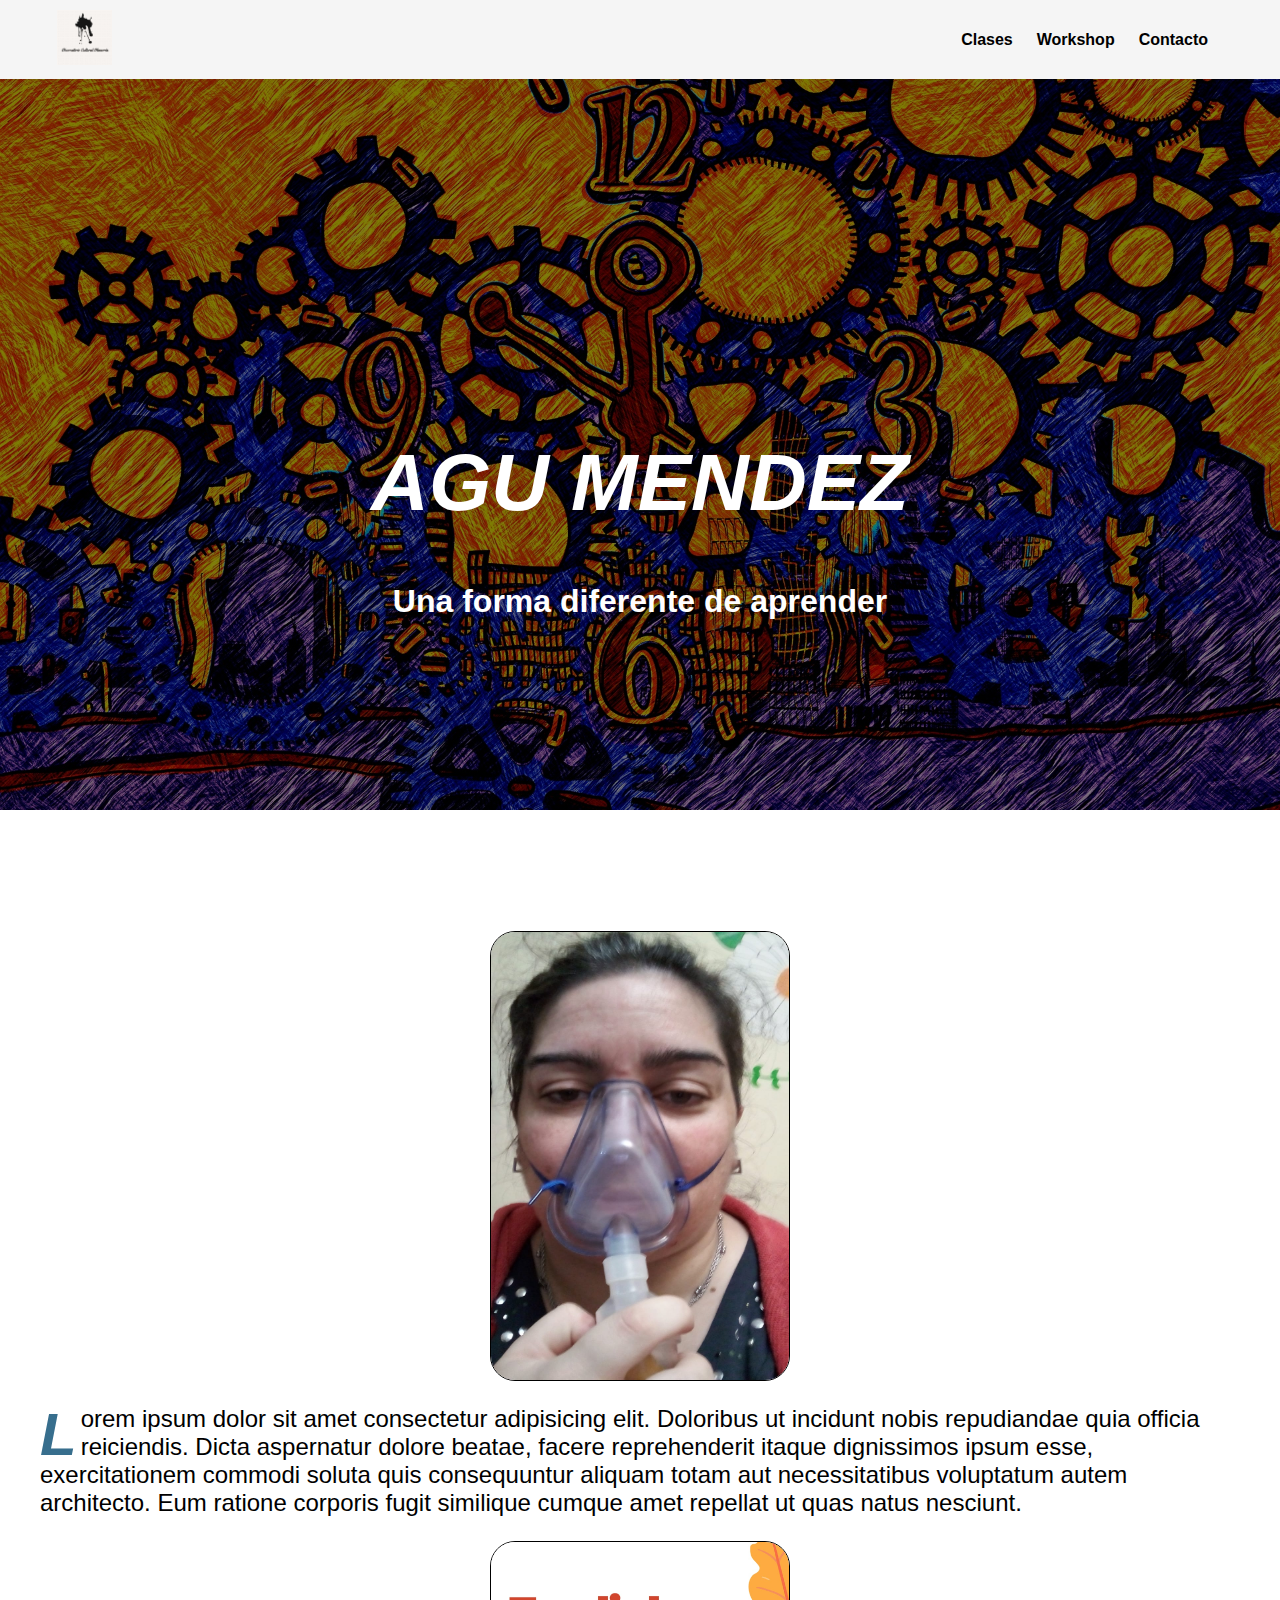
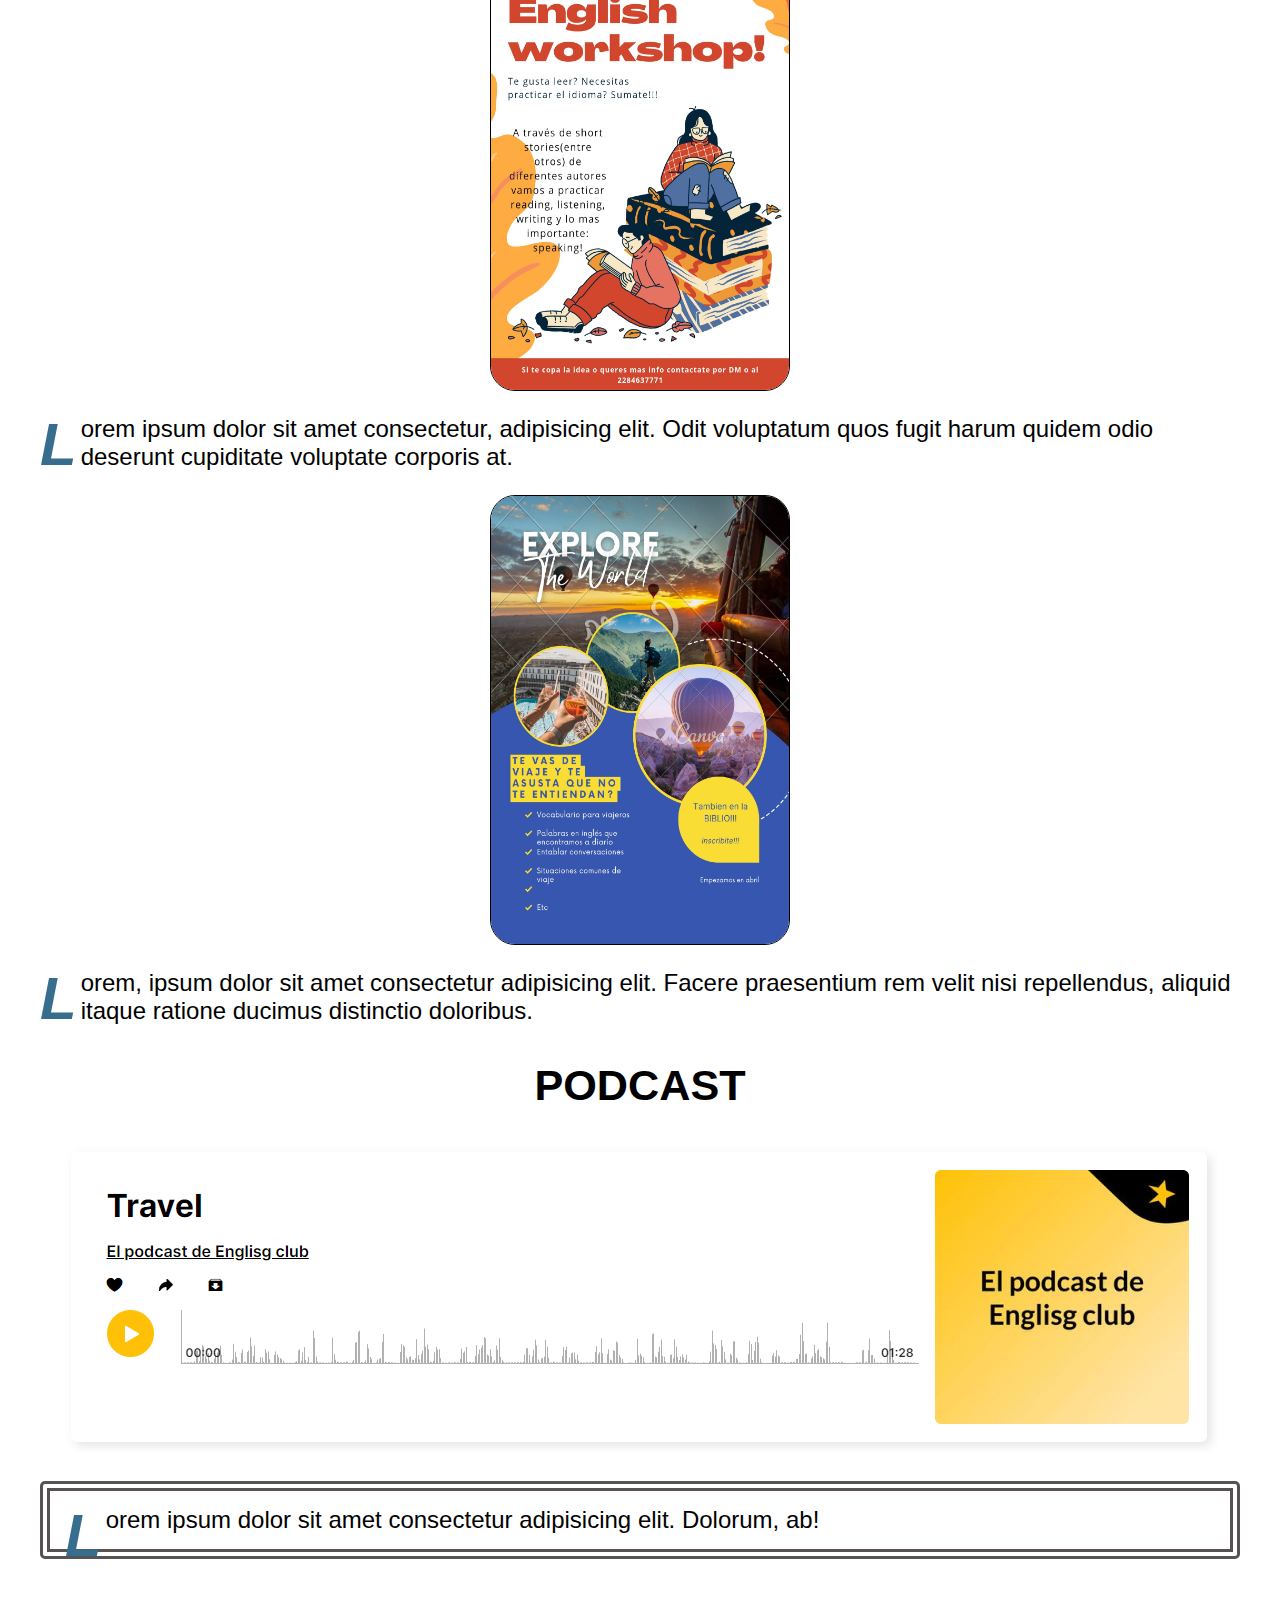
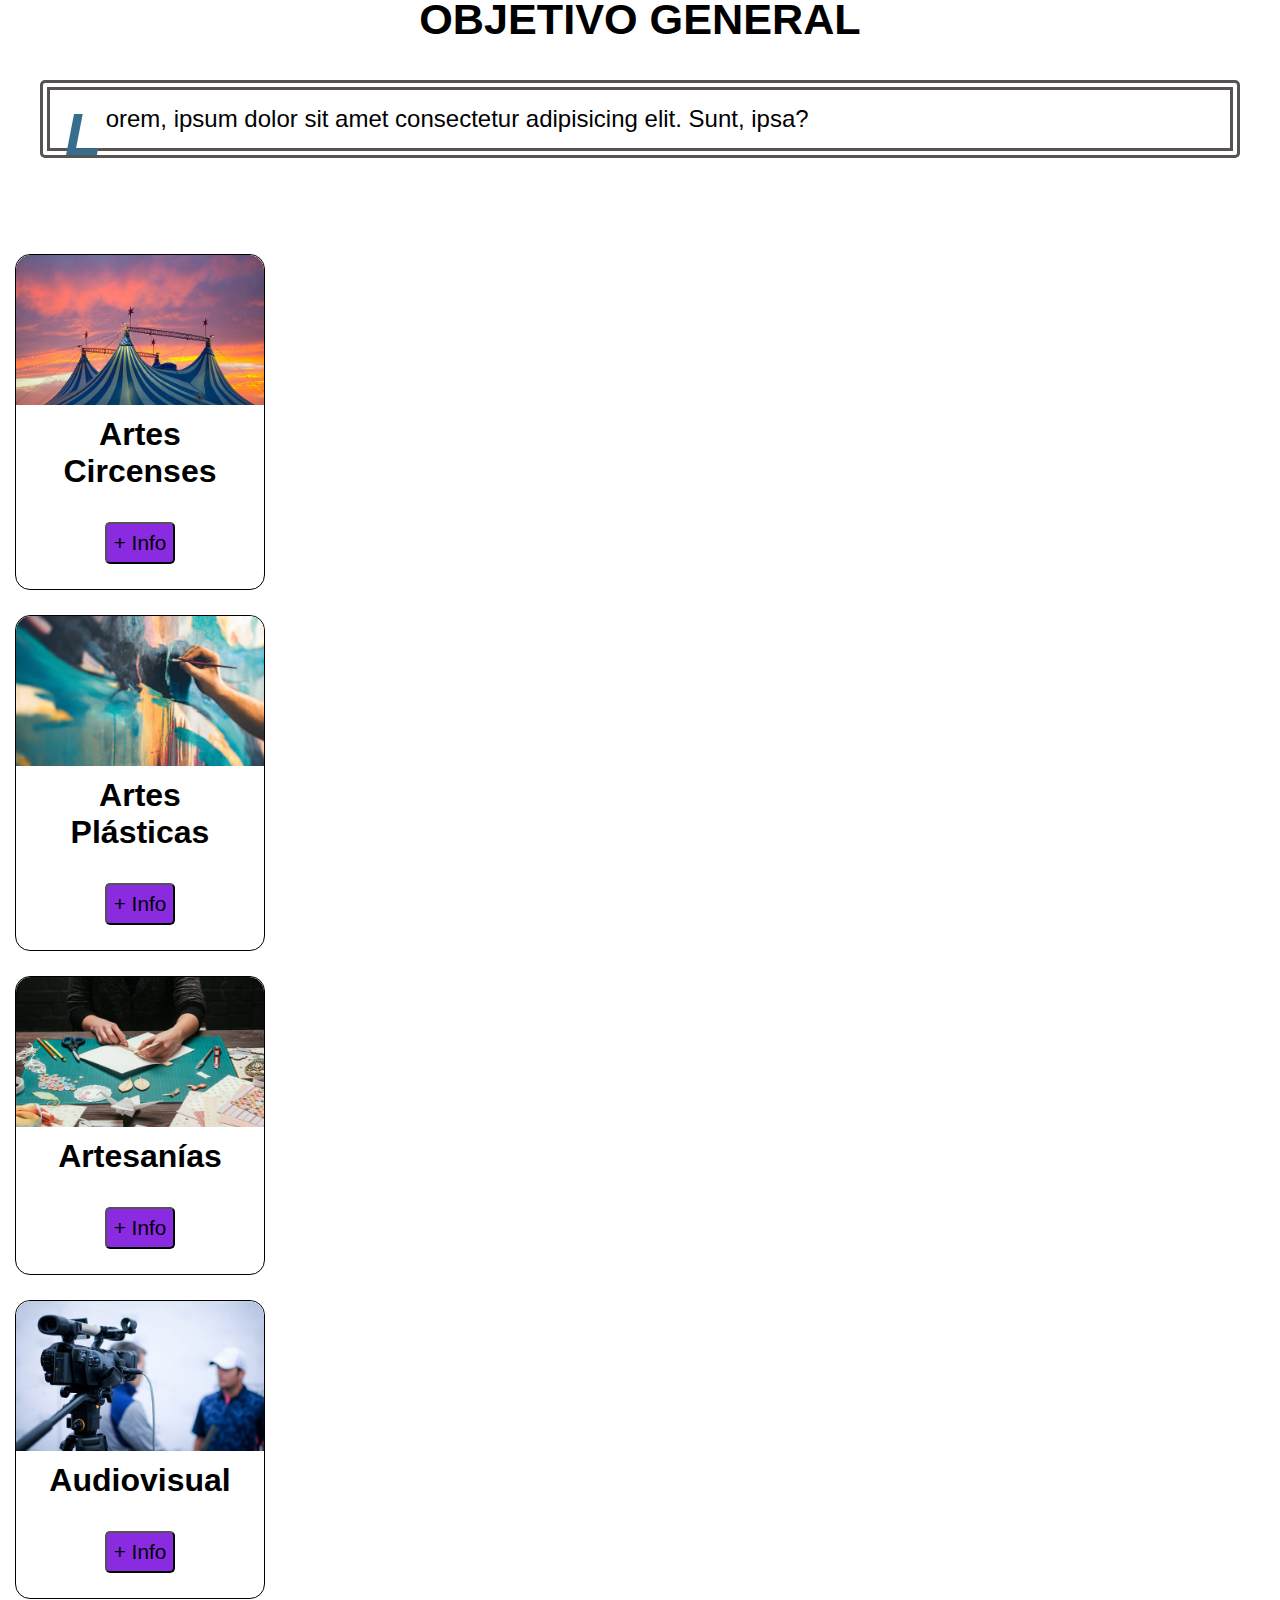
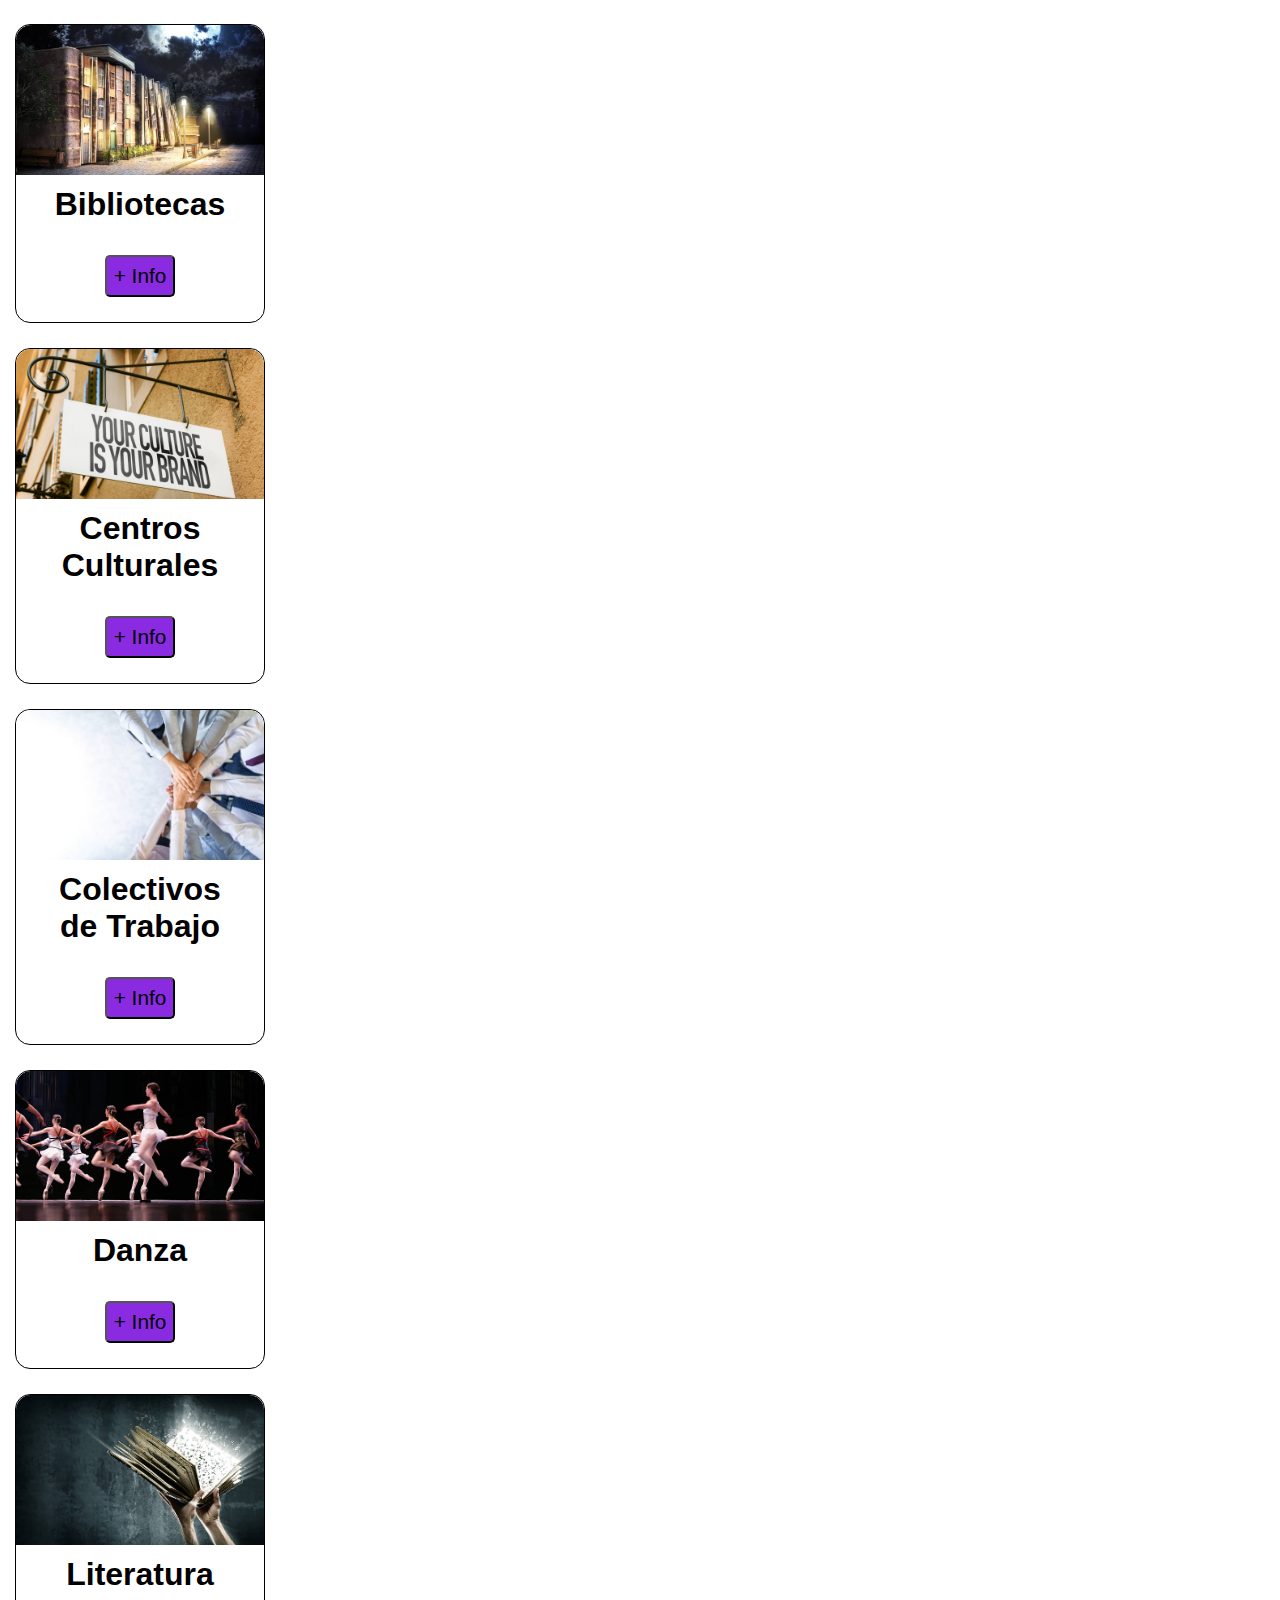
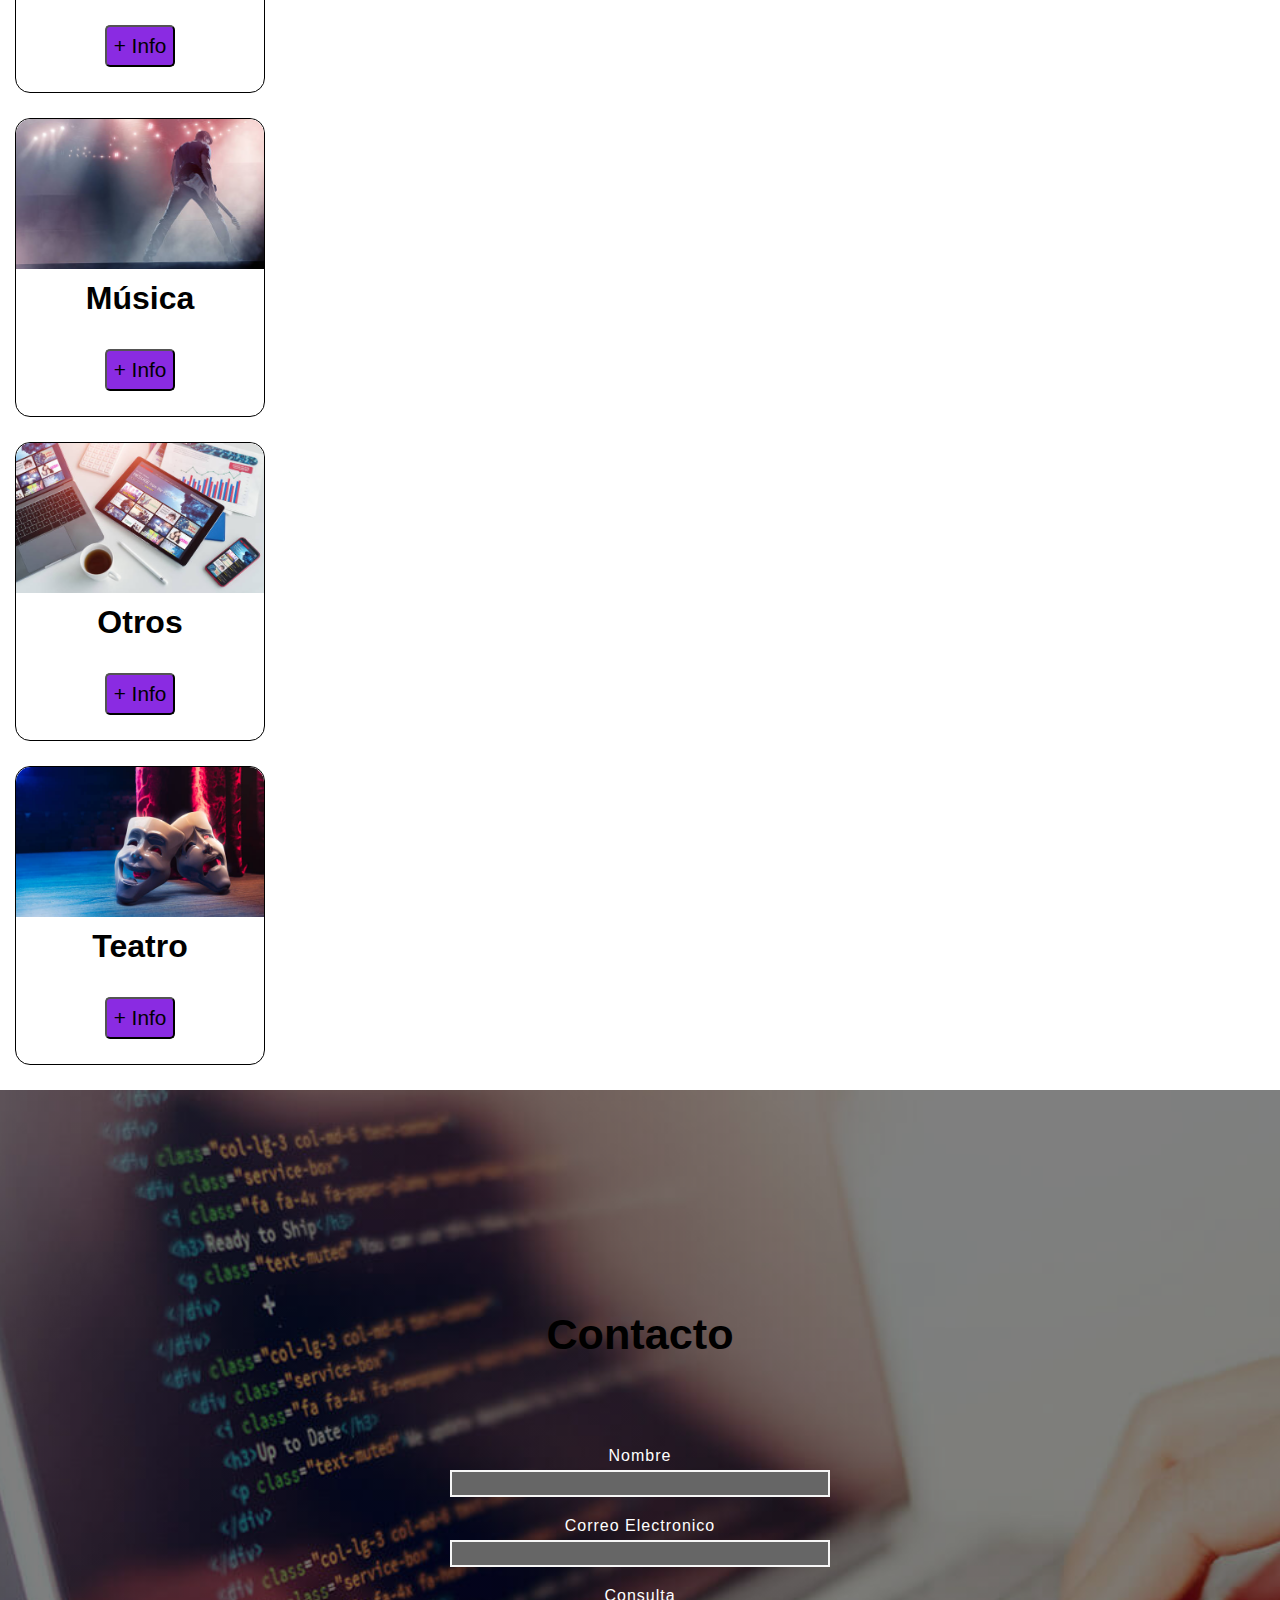
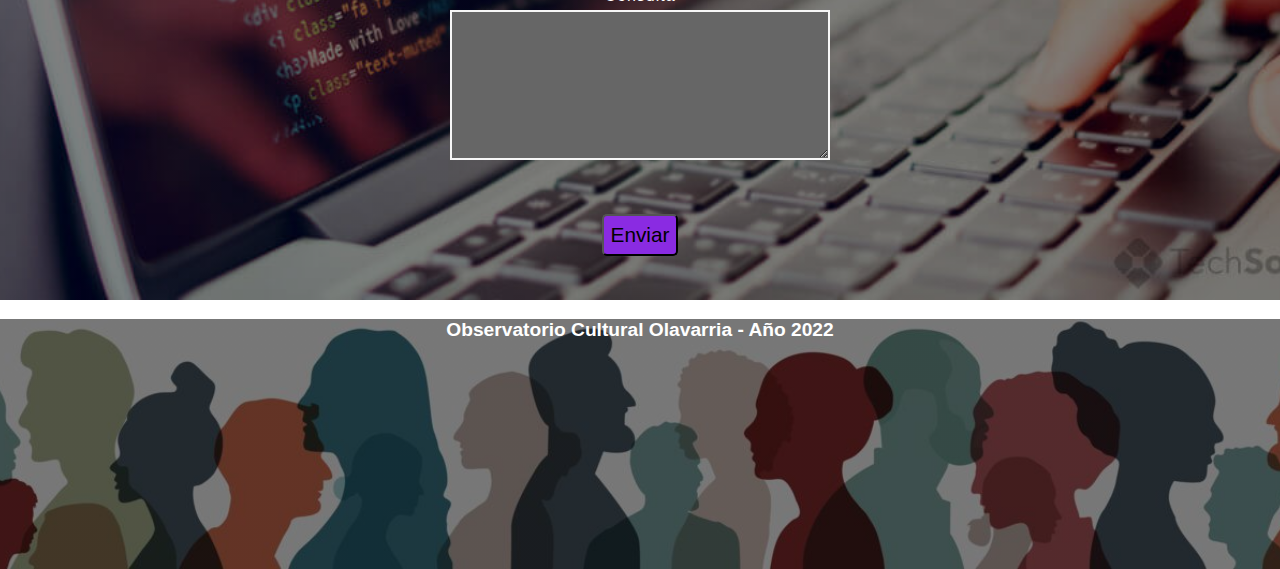
<file: index.html>
<!DOCTYPE html>
<html lang="en">

<head>
    <meta charset="UTF-8">
    <meta http-equiv="X-UA-Compatible" content="IE=edge">
    <meta name="viewport" content="width=device-width, initial-scale=1.0">
    <link rel="stylesheet" href="css/styles.css">
    <title>Agu Mendez</title>
</head>

<body>

    <header>
        <div class="container">
            <a href="#hero">
                <img class="logo" src="img/logo.jpg" alt="">
            </a>
            <nav>
                <a href="#clases">Clases</a>
                <a href="#workshop">Workshop</a>
                <a href="#contacto">Contacto</a>
            </nav>
        </div>
    </header>

    <section id="hero">
        <div class="container">
            <h1>AGU MENDEZ</h1>
            <h2>Una forma diferente de aprender</h2>
        </div>
    </section>

    <section id="clases">
        <div class="container">
            <article>
                <h2>Quien soy?</h2>
                <div>
                    <div id="divPerfil">
                        <img id="perfil" src="./img/agu-vader.jfif" alt="" srcset="">
                    </div>
                    <p>
                        Lorem ipsum dolor sit amet consectetur adipisicing elit. Doloribus ut incidunt nobis repudiandae quia officia reiciendis.
                        Dicta aspernatur dolore beatae, facere reprehenderit itaque dignissimos ipsum esse, exercitationem commodi soluta quis 
                        consequuntur aliquam totam aut necessitatibus voluptatum autem architecto. Eum ratione corporis fugit similique cumque 
                        amet repellat ut quas natus nesciunt.
                    </p> 

                </div>
               
            </article>

            <article>
                <div id="divPerfil">
                    <img id="perfil" src="./img/flyer1.jfif" alt="" srcset="">
                </div>
                <p>
                    Lorem ipsum dolor sit amet consectetur, adipisicing elit. Odit voluptatum quos fugit harum quidem odio deserunt cupiditate voluptate corporis at.
                </p>
            </article>

            <article>
                <div id="divPerfil">
                    <img id="perfil" src="./img/flyer2.jfif" alt="" srcset="">
                </div>
                <p>
                    Lorem, ipsum dolor sit amet consectetur adipisicing elit. Facere praesentium rem velit nisi repellendus, aliquid itaque ratione ducimus distinctio doloribus.
                </p>
                
            </article>

            <div class="parrafo">
                <h2>PODCAST</h2>
                <div id="divPerfil">
                    <a href="https://www.spreaker.com/user/17152705/travel"><img id="p" src="./img/podcast.bmp" alt="" srcset=""></a>
                    
                </div>
                <p>
                    Lorem ipsum dolor sit amet consectetur adipisicing elit. Dolorum, ab!
                </p>            
            </div>

            <div class="parrafo">
                <h2>OBJETIVO GENERAL</h2>
                <p>
                    Lorem, ipsum dolor sit amet consectetur adipisicing elit. Sunt, ipsa?
                </p>    
            </div>
            
         </div>
    </section>




    <section id="workshop">
        <div class="container">
            <h2>Investigación</h2>
            <div class="containerFichas">
                <div class="carta" name="carta" id="ficha">
                    
                </div>
            </div>
        </div>
    </section>




    <section id="contacto">
        <h2>Contacto</h2>
        <div class="container">
            
            <form action="" method="get">
                <label for="">Nombre</label>
                <input type="text">

                <label for="">Correo Electronico</label>
                <input type="email" name="" id="">

                <label for="">Consulta</label>
                <textarea name="" id="" cols="30" rows="10" placeholder="Dejanos tu mensaje">

                </textarea>

                <button type="submit">Enviar</button>
            </form>


        </div>
    </section>

    <footer>
        <h3>Observatorio Cultural Olavarria - Año 2022</h3>
    </footer>

</body>
<script src="js/main.js"></script>

</html>
</file>
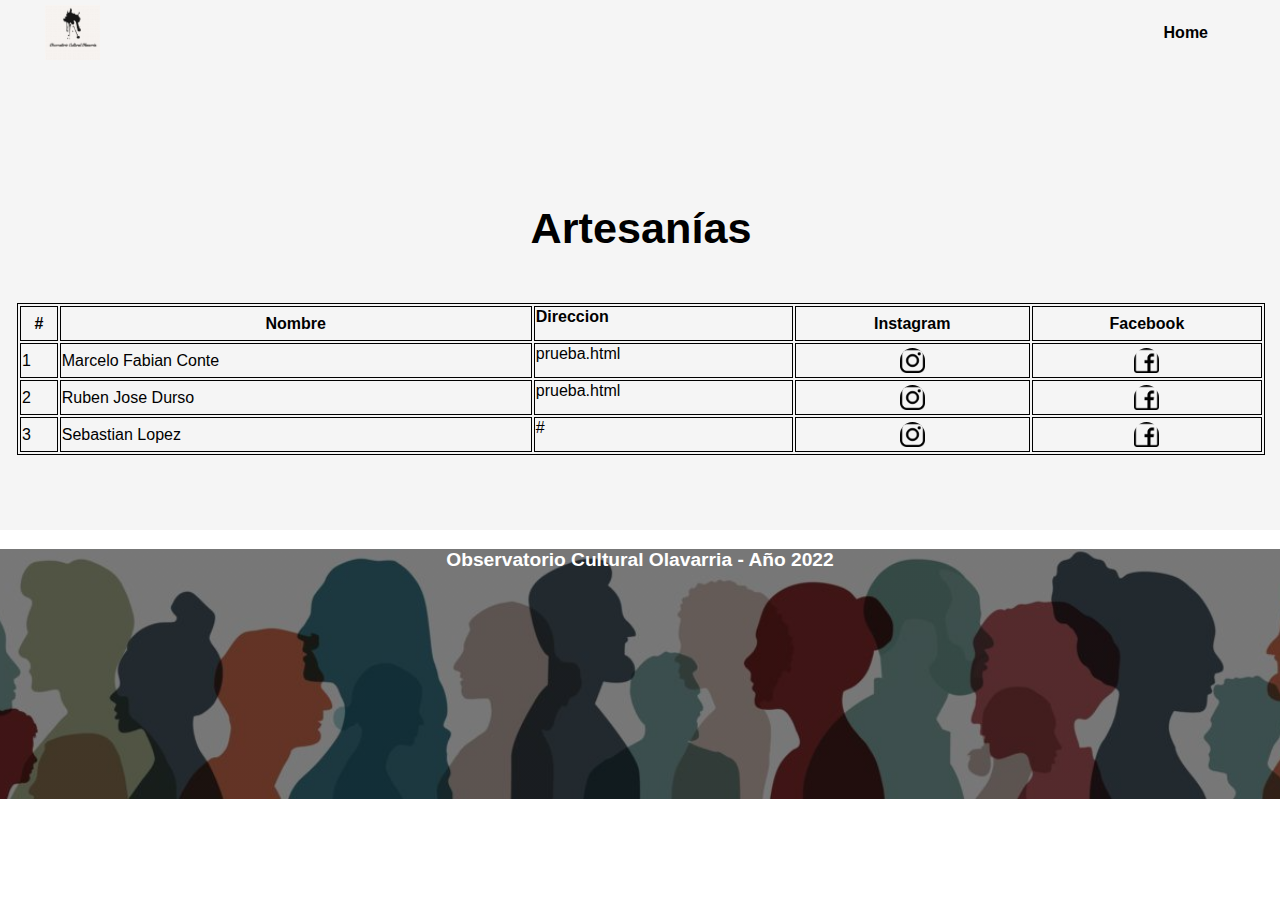
<file: artesanias.html>
<!DOCTYPE html>
<html lang="en">

<head>
    <meta charset="UTF-8">
    <meta http-equiv="X-UA-Compatible" content="IE=edge">
    <meta name="viewport" content="width=device-width, initial-scale=1.0">
    <link rel="stylesheet" href="css/styles.css">
    <link rel="stylesheet" href="css/maps.css">

    <title>Observatorio Cultural Olavarria</title>
</head>

<body>

    <input id="archivo" name="datos" value="artesanias" type="hidden" ></input>

    <header>
        <div class="container">
            <img class="logo" src="img/logo.jpg" alt="">
            <nav>
                <a href="index.html#investigacion">Home</a>
            </nav>
        </div>
    </header>

    <section id="investigacion">
        <div class="container">
            <h2>Artesanías</h2>
            <div class="detalleInvestiga"></div>
            <div class="carta" name="carta" id="ficha">

                <table>
                    <thead>
                        <tr>
                            <th>#</th>

                            <th>Nombre</th>
                            <th class="visible">Direccion</th>
                            <th>Instagram</th>
                            <th>Facebook</th>
                        </tr>
                    </thead>
                    <tbody id="datosTablas">

                    </tbody>
                </table>
            </div>

        </div>
        </div>
    </section>

    <footer>
        <h3>Observatorio Cultural Olavarria - Año 2022</h3>
    </footer>

</body>
<script src="js/datos.js"></script>

</html>
</file>
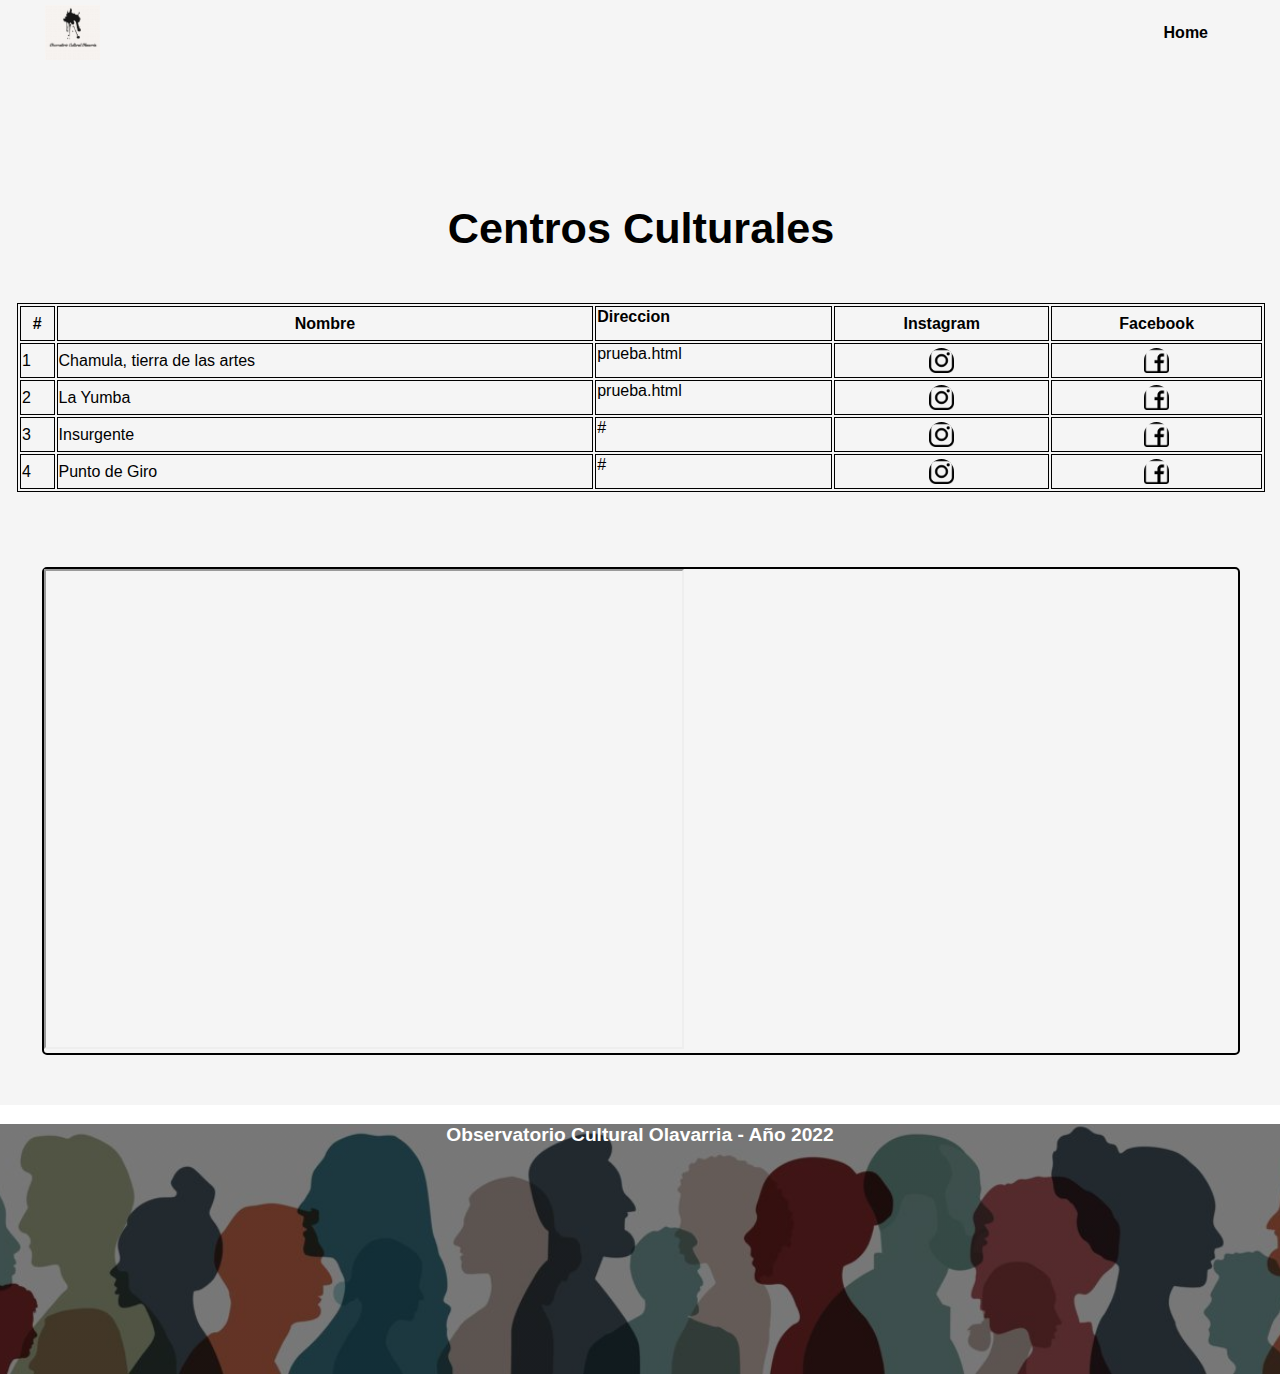
<file: centros.html>
<!DOCTYPE html>
<html lang="en">

<head>
    <meta charset="UTF-8">
    <meta http-equiv="X-UA-Compatible" content="IE=edge">
    <meta name="viewport" content="width=device-width, initial-scale=1.0">
    <link rel="stylesheet" href="css/styles.css">
    <link rel="stylesheet" href="css/maps.css">

    <title>Observatorio Cultural Olavarria</title>
</head>

<body>

    <input id="archivo" name="datos" value="centros" type="hidden" ></input>

    <header>
        <div class="container">
            <img class="logo" src="img/logo.jpg" alt="">
            <nav>
                <a href="index.html#investigacion">Home</a>
            </nav>
        </div>
    </header>

    <section id="investigacion">
        <div class="container">
            <h2>Centros Culturales</h2>
            <div class="detalleInvestiga"></div>
            <div class="carta" name="carta" id="ficha">

                <table>
                    <thead>
                        <tr>
                            <th>#</th>

                            <th>Nombre</th>
                            <th class="visible">Direccion</th>
                            <th>Instagram</th>
                            <th>Facebook</th>
                        </tr>
                    </thead>
                    <tbody id="datosTablas">

                    </tbody>
                </table>
            </div>

            <div class="mapa">
                <iframe src="https://www.google.com/maps/d/embed?mid=1AmN6UTjJhipBjrAbJHM3OJi7IFmk3Ey-&ehbc=2E312F"
                width="640" height="480"></iframe>
            </div>
        </div>
        </div>
    </section>

    <footer>
        <h3>Observatorio Cultural Olavarria - Año 2022</h3>
    </footer>

</body>
<script src="js/datos.js"></script>

</html>
</file>
<file: css/styles.css>
* {
    box-sizing: border-box;
}

html {
    scroll-behavior: smooth;
}

.logo {
    width: 65px;
    height: 65px;
}



body{
    font-family: 'Roboto', sans-serif;
    margin: 0;
}

h1{ font-size: 4.5em;}
h2{ font-size: 2.7em;}
h3{ font-size: 2em;}
p{ font-size: 1.5em;}
ul{ list-style: none;}
li{ font-size: 1.25em;}

p:first-letter {
    font-weight: bold;
    font-size: 250%;
    font-style: italic;
    color: rgb(55, 110, 141);
    float: left;
    line-height: 85%;
    padding-right: 4px;
    padding-top: 4px;
    margin-bottom: -10px;

}


/*-------------------------
FOTO
*/

#divPerfil {
    display: flex;
    justify-content: center;
    align-items: center;
}

#perfil{
    width: 300px;
    height: 450px;
    border: black solid 1px;
    border-radius: 25px;
}

.container {
    max-width: 1200px;
    margin: auto;
}

header{
    background-color: rgb(245,245,245);
    position: fixed;
    width: 100vw;
}

header .logo {
    margin: 0;
    padding: 5px;
}

header .container{
    display:flex;
    flex-direction: column;
    align-items: center;
}

header nav {
    display:flex;
    flex-direction: column;
    text-align: center;
    padding-bottom: 25px;
}

header a {
    padding: 5px 12px;
    text-decoration: none;
    font-weight: bold;
    color: black;
}

header a:hover{
    color: rgb(112, 111, 111);
}

#hero {
    padding-top: 220px;
    display:flex;
    flex-direction: column;
    align-items: center;
    justify-content: center;
    text-align: center;
    height: 90vh;
    background-image: linear-gradient(
        0deg,
        rgba(0,0,0,0.5),
        rgba(0,0,0,0.5)
    )
    ,url("../img/hero.jpg");
    background-repeat: no-repeat;
    background-size: cover;
    background-position: center center;
    position:inherit;
}

#hero .container{
    padding: 70px;
    text-align: center;
}

#hero h1,h2 {
    color: white;
}

#hero h1{
    font-size: 10vw;
}

#hero h2{
    font-size: 5vw;
}


#nosotros {
    padding-top: 170px;

}

#nosotros .container{
    padding: 50px;
}

.parrafo h2{
    text-align: center;
    color: black;
}

.parrafo p{
    border: 10px double rgb(87, 83, 83);
    border-radius: 5px;
    padding: 15px;
}

#investigacion {
    padding-top: 200px;
    padding-bottom: 50px;
    background-color: rgb(245,245,245);
    
}

#investigacion .container{
    padding: 50px;
}

#investigacion h2,
#nosotros h2,
#contacto h2 {
    margin:0;
    padding-bottom:25px ;
    text-align: center;
    color:black;
}

.ficha {
    width: 100%;
    height: auto;
    padding: 25px;
    border: 1px solid black;
    border-radius: 15px;
    margin: 25px 0;
    text-align: center;
}

.carta {
    margin: -25px;
}

.carta img{
    margin: 0;
    width: 100%;
    height: 150px;
    border-radius:15px 15px 0 0 ;
    object-fit: cover;
}

.carta p {
    display: none;
}

button {
    font-size: 1.3em;;
    background-color: blueviolet;
    padding: 7px;
    border-radius: 5px;
}

button a{
    text-decoration: none;
    color:white;
}

button:hover {
    background-color: rgb(82, 27, 133);
}

#contacto {
    margin-top: 50px;
    padding-top: 220px;
    display:flex;
    flex-direction: column;
    align-items: center;
    justify-content: center;
    text-align: center;
    height: 90vh;
    background-image: linear-gradient(
        0deg,
        rgba(0,0,0,0.5),
        rgba(0,0,0,0.5)
    )
    ,url("../img/contacto.jpg");
    background-repeat: no-repeat;
    background-size: cover;
    background-position: center center;
    position:inherit;

}

footer {
    margin: 0;
    color: white;
    width: auto;
    height: 250px;
    background-image: linear-gradient(
        0deg,
        rgba(0,0,0,0.5),
        rgba(0,0,0,0.5)
    )
    ,url("../img/footer.jpg");
    background-repeat: no-repeat;
    background-size: cover;
    background-position: center center;
    position:inherit;
}

footer h3 {
    font-size: 1.2em;
    text-align: center;
}    



/***********************************/
label {
    display:block;
    margin-top:20px;
    letter-spacing:1px;
    color: white;
}
 
.principal {
    display:block;
    margin:0 auto;
    width:510px;
    color: #666666;
    font-family:Arial;
}
 
form {
    margin:0 auto;
    width:400px;
}
 
input, textarea {
    color: white;
    width:380px;
    height:27px;
    background:#666666;
    border:2px solid #f6f6f6;
    padding:10px;
    margin-top:5px;
    font-size:10px;
    color:#ffffff;
}
 
textarea {
    height:150px;
    margin-bottom: 50px;
}
 
#submit {
    width:85px;
    height:35px;
    border:none;
    margin-top:20px;
    cursor:pointer;
}

/***********************************/

@media (min-width: 850px){
    header .container{
        flex-direction: row;
        justify-content: space-between;
    }
    header nav{
        flex-direction: row;
        padding-bottom: 0;
        padding-right: 20px;
    }

    #hero h1 {
        font-size: 5em;
        font-style: italic;
    }

    #hero h2 {
        font-size: 2em;;
    }

    #nosotros {
        padding: 80px;
    }

    #nosotros .container,
    #investigacion .container{
        padding: 4px 0 0 2px;
    }

    #investigacion .carta{
        display: flex;
        flex-wrap: wrap;
        justify-content: space-between;
    }
        
    .ficha {
        width: 250px;
        height: auto;
        padding: 25px;
        border: 1px solid black;
        border-radius: 15px;
        margin: 25px 0;
        text-align: center;
    }
    
    .carta {
        margin: -25px;
    }
    
    .carta img{
        margin: 0;
        width: 100%;
        height: 150px;
        border-radius:15px 15px 0 0 ;

    }
    
    .carta p {
        display: none;
    }
  

}
</file>
<file: css/maps.css>
.mapa {
    margin: 0;
    border: 2px solid black;
    border-radius: 5px; 
}

.mapa {
    margin-left:auto ;
    margin-top: 50px;
}

.tablas {
    color: black;
}

.detalleInvestiga {
    display: flex;
    flex-direction: column;
    justify-content: center;
    align-items: center;
}

table {
    width: 100%;
    margin: 50px auto;
}
table, th, td {
    border:1px solid black;
}

th, td {
    height: 35px;
}

td .icono {
    width: 25px;
    height: 25px;
    margin:0 auto;
    display:block;

}

.visible {
    display:none;
}

@media (min-width: 1000px){
    .visible {
        display:flex;
    }
}
</file>
